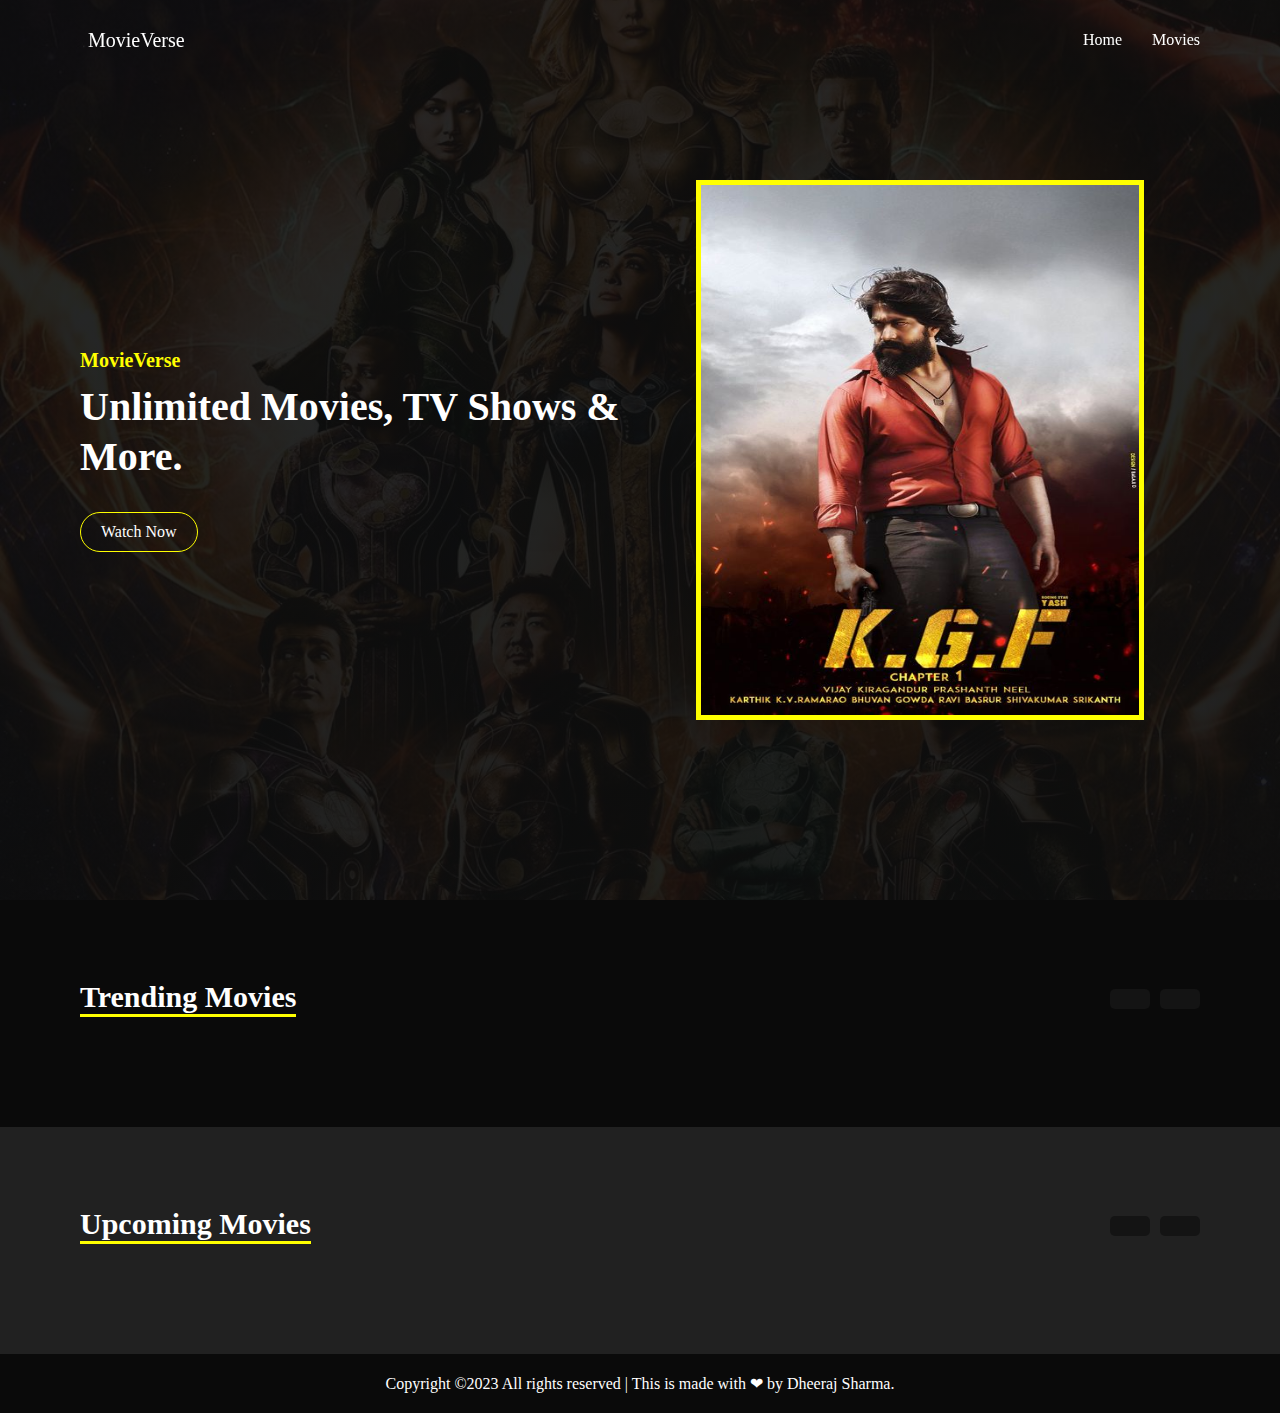
<file: index.html>
<!DOCTYPE html>
<html lang="en">
  <head>
    <meta charset="UTF-8" />
    <meta name="viewport" content="width=device-width, initial-scale=1.0" />
    <link
      rel="stylesheet"
      href="https://cdnjs.cloudflare.com/ajax/libs/font-awesome/6.5.1/css/all.min.css"
      integrity="sha512-DTOQO9RWCH3ppGqcWaEA1BIZOC6xxalwEsw9c2QQeAIftl+Vegovlnee1c9QX4TctnWMn13TZye+giMm8e2LwA=="
      crossorigin="anonymous"
      referrerpolicy="no-referrer"
    />
    <link rel="stylesheet" href="./css/style.css" />
    <link rel="shortcut icon" href="./img/favicon.png" type="image/x-icon">
    <title>MovieVerse</title>
  </head>
  <body>
    <!-- Navbar starts -->
    <header>
      <nav class="navbar" id="navbar">
        <div class="logoDiv">
          <i class="fa-solid fa-film"></i>
          <a href="/" class="logo">MovieVerse</a>
        </div>

        <ul class="menu">
          <li><a href="/" class="nav-links">Home</a></li>
          <li><a href="./movie.html" class="nav-links">Movies</a></li>
        </ul>
      </nav>

      <!-- Hero section -->
      <div class="hero-section">
        <div class="hero-section-left">
          <h3 class="hero-title">MovieVerse</h3>
          <p class="hero-subtitle">Unlimited Movies, TV Shows & More.</p>
          <button class="btn hero-section-btn">Watch Now</button>
        </div>
        <div class="hero-section-right">
          <img src="./img/KGF.jpg" alt="" class="hero-right-img" />
        </div>
      </div>
    </header>

    <main>
      <section class="trending-movie-section">
        <div class="section-header">
          <h3 class="section-heading">Trending Movies</h3>
          <div class="navigator">
            <i class="fa-solid fa-arrow-left" id="tmPrev"></i>
            <i class="fa-solid fa-arrow-right" id="tmNext"></i>
          </div>
        </div>

        <div class="topRatedContainer"></div>
      </section>

      <section class="upcoming-movie-section">
        <div class="section-header">
          <h3 class="section-heading">Upcoming Movies</h3>
          <div class="navigator">
            <i class="fa-solid fa-arrow-left" id="upPrev"></i>
            <i class="fa-solid fa-arrow-right" id="upNext"></i>
          </div>
        </div>

        <div class="upcomingContainer"></div>
      </section>
    </main>

    <footer>
      <p>
        Copyright ©2023 All rights reserved | This is made with ❤ by Dheeraj
        Sharma.
      </p>
    </footer>

    <script src="./js/index.js"></script>
  </body>
</html>
</file>
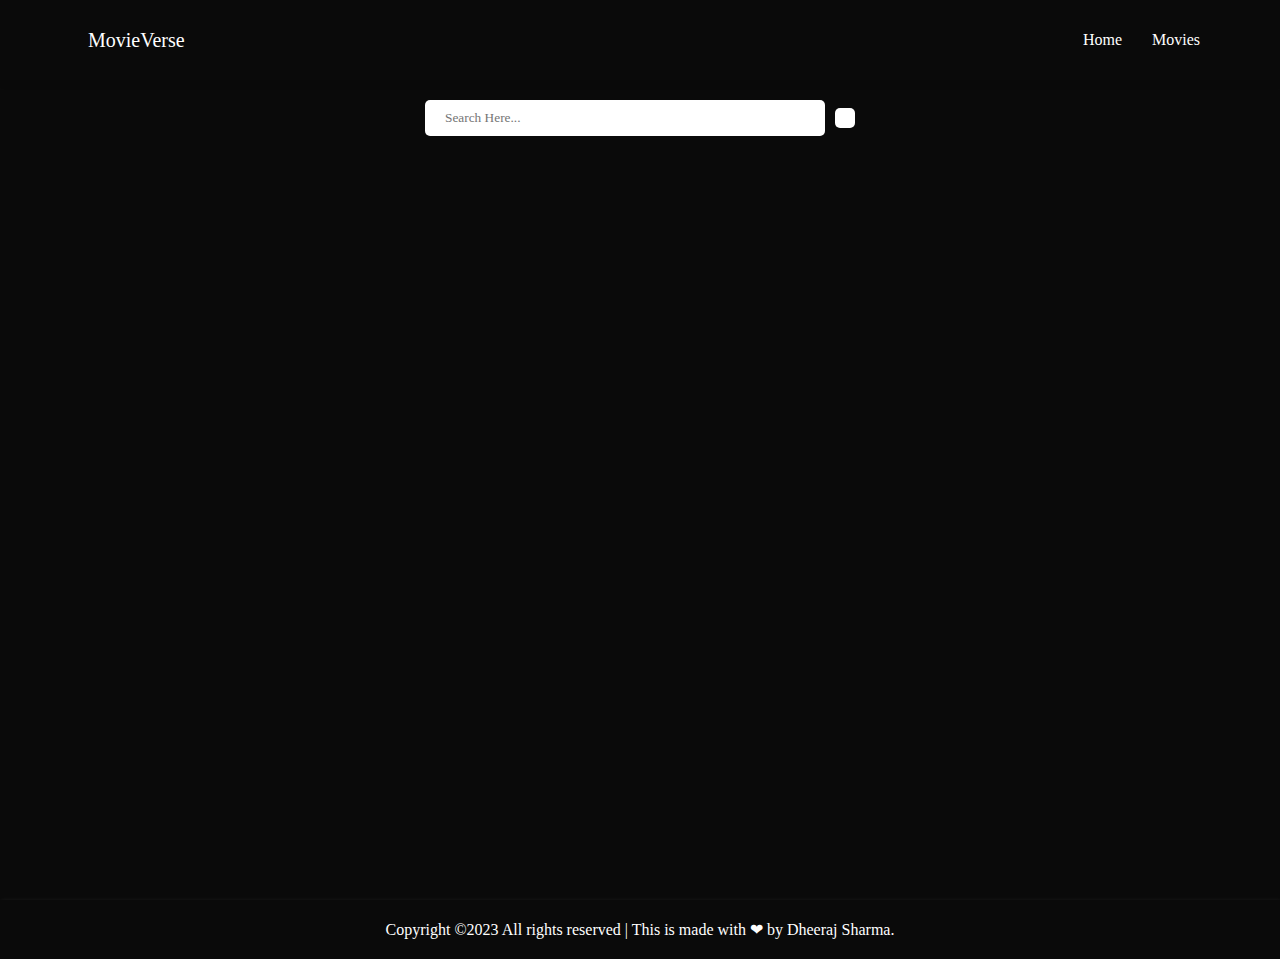
<file: movie.html>
<!DOCTYPE html>
<html lang="en">
  <head>
    <meta charset="UTF-8" />
    <meta name="viewport" content="width=device-width, initial-scale=1.0" />
    <link
      rel="stylesheet"
      href="https://cdnjs.cloudflare.com/ajax/libs/font-awesome/6.5.1/css/all.min.css"
      integrity="sha512-DTOQO9RWCH3ppGqcWaEA1BIZOC6xxalwEsw9c2QQeAIftl+Vegovlnee1c9QX4TctnWMn13TZye+giMm8e2LwA=="
      crossorigin="anonymous"
      referrerpolicy="no-referrer"
    />
    <link rel="shortcut icon" href="./img/favicon.png" type="image/x-icon" />
    <link rel="stylesheet" href="./css/movie.css" />
    <title>MovieVerse - Movies</title>
  </head>
  <body>
    <header>
      <nav class="navbar">
        <div class="logoDiv">
          <i class="fa-solid fa-film"></i>
          <a href="/" class="logo">MovieVerse</a>
        </div>

        <ul class="menu">
          <li><a href="/" class="nav-links">Home</a></li>
          <li><a href="./movie.html" class="nav-links">Movies</a></li>
        </ul>
      </nav>
    </header>

    <main>
      <section class="search-movie-section">
        <div class="searchBox">
          <input type="text" placeholder="Search Here..." id="inputSearch" />
          <i class="fa-solid fa-search" id="searchBtn"></i>
        </div>

        <div class="resultsContainer"></div>
      </section>
    </main>

    <footer>
      <p>
        Copyright ©2023 All rights reserved | This is made with ❤ by Dheeraj
        Sharma.
      </p>
    </footer>

    <script src="./js/movies.js"></script>
  </body>
</html>
</file>
<file: css/style.css>
* {
  margin: 0;
  padding: 0;
  box-sizing: border-box;
  font-family: "poppins";
}

:root {
  --yellow: yellow;
  --white: white;
}

html {
  font-size: 62.5%;
}

a {
  text-decoration: none;
}

li {
  list-style: none;
}

body {
  height: 100vh;
  width: 100vw;
  overflow-x: hidden;
  background-color: rgb(10, 10, 10);
  scroll-behavior: smooth;
}

.btn {
  border: none;
  outline: none;
  cursor: pointer;
  padding: 1rem 2rem;
}

/* Navbar Starts Here */
header {
  width: 100vw;
  height: 100vh;
  background: linear-gradient(to top, #0d0e0eea, #0d0e0ee3),
    url("../img/eternals.jpg") no-repeat center center/cover;
}

.navbar {
  display: flex;
  align-items: center;
  justify-content: space-between;
  width: 100vw;
  height: 8rem;
  background-color: transparent;
  box-shadow: 1px 1px 10px rgba(0, 0, 0, 0.1);
  padding: 0 8rem;
  position: fixed;
  z-index: 10;
}

.logoDiv {
  display: flex;
  align-items: center;
  gap: 0.8rem;
}

.logoDiv i {
  color: var(--yellow);
  font-size: 2rem;
}

.logoDiv .logo {
  color: var(--white);
  font-size: 2rem;
}

.menu {
  display: flex;
  align-items: center;
  justify-content: center;
  gap: 3rem;
}

.menu li a {
  color: var(--white);
  font-size: 1.6rem;
  font-weight: 500;
}

.menu li a:hover {
  color: var(--yellow);
}

/* Hero section stars */
.hero-section {
  height: 100%;
  width: 100%;
  padding: 0 8rem;
  display: flex;
  align-items: center;
  justify-content: center;
  width: 100%;
  height: 100%;
}

.hero-section-left {
  width: 100%;
  height: 100%;
  display: flex;
  align-items: flex-start;
  flex-direction: column;
  justify-content: center;
}

.hero-title {
  color: var(--yellow);
  font-size: 2rem;
}

.hero-subtitle {
  color: var(--white);
  font-size: 4rem;
  font-weight: bold;
  text-wrap: wrap;
  line-height: 5rem;
  margin: 1rem 0 3rem 0;
}

.hero-section-btn {
  background-color: transparent;
  border: 1px solid var(--yellow);
  border-radius: 2rem;
  color: var(--white);
  font-size: 1.6rem;
  font-weight: 500;
}

.hero-section-right {
  width: 100%;
  height: 100%;
  display: flex;
  align-items: center;
  justify-content: center;
}

.hero-right-img {
  width: 80%;
  height: 60%;
  border: 5px solid var(--yellow);
}

/* Trending movie section */
.trending-movie-section {
  width: 100vw;
  padding: 8rem;
}

.section-header {
  display: flex;
  align-items: center;
  justify-content: space-between;
  margin-bottom: 3rem;
}

.section-heading {
  font-size: 3rem;
  color: var(--white);
  border-bottom: 3px solid var(--yellow);
}

.topRatedContainer,
.upcomingContainer {
  display: grid;
  grid-template-rows: 1fr;
  grid-template-columns: repeat(4, 1fr);
  gap: 5rem;
}

.card {
  width: 100%;
  /* height: 100%; */
  background-color: #141414;
  padding: 0.8rem;
  border-radius: 0.5rem;
  box-shadow: -15px 15px 50px rgba(0, 0, 0, 0.15),
    15px -15px 50px rgba(0, 0, 0, 0.15);

  position: relative;
}

.overview-div {
  position: absolute;
  bottom: 0;
  background-color: var(--white);
  font-size: 1.6rem;
  padding: 1rem;
  border-radius: 0.5rem;
  width: 100%;
  height: 0%;
  overflow: auto;
  transition: all 1s ease-in-out;
  opacity: 0;
  pointer-events: none;
}

.card:hover .overview-div {
  height: 100%;
  opacity: 1;
  pointer-events: all;
}

.navigator {
  display: flex;
  align-items: center;
  gap: 1rem;
}
.navigator i {
  background-color: #141414;
  color: var(--white);
  padding: 1rem 2rem;
  font-size: 1.6rem;
  cursor: pointer;
  border-radius: 0.5rem;
}

.card-body {
  text-align: center;
  padding: 1rem 0;
}

.card-title {
  color: var(--white);
  font-size: 2rem;
  margin-bottom: 1rem;
}

.card img {
  width: 100%;
}

.card-btn {
  background-color: transparent;
  border: 1px solid var(--yellow);
  border-radius: 2rem;
  color: var(--white);
  font-size: 1.6rem;
  font-weight: 500;
  padding: 0.5rem 2rem;
}

/* Upcoming Movies Section */
.upcoming-movie-section {
  padding: 8rem;
  background-color: rgb(33, 33, 33);
}

/* Footer Starts */
footer {
  text-align: center;
  padding: 2rem 0;
}

footer p {
  color: white;
  font-size: 1.6rem;
}
</file>
<file: css/movie.css>
* {
  margin: 0;
  padding: 0;
  box-sizing: border-box;
  font-family: "poppins";
}

:root {
  --yellow: yellow;
  --white: white;
}

html {
  font-size: 62.5%;
}

a {
  text-decoration: none;
}

li {
  list-style: none;
}

body {
  height: 100vh;
  width: 100vw;
  overflow-x: hidden;
  background-color: rgb(10, 10, 10);
  scroll-behavior: smooth;
}

.btn {
  border: none;
  outline: none;
  cursor: pointer;
  padding: 1rem 2rem;
}

.navbar {
  display: flex;
  align-items: center;
  justify-content: space-between;
  width: 100vw;
  height: 8rem;
  background-color: transparent;
  box-shadow: 1px 1px 10px rgba(0, 0, 0, 0.1);
  padding: 0 8rem;
  /* position: fixed; */
  z-index: 10;
}

.logoDiv {
  display: flex;
  align-items: center;
  gap: 0.8rem;
}

.logoDiv i {
  color: var(--yellow);
  font-size: 2rem;
}

.logoDiv .logo {
  color: var(--white);
  font-size: 2rem;
}

.menu {
  display: flex;
  align-items: center;
  justify-content: center;
  gap: 3rem;
}

.menu li a {
  color: var(--white);
  font-size: 1.6rem;
  font-weight: 500;
}

.menu li a:hover {
  color: var(--yellow);
}

/* search sections */
.search-movie-section {
  width: 100vw;
  min-height: calc(100vh - 8rem - 2rem);
}
.searchBox {
  width: 100%;
  /* text-align: center; */
  margin-top: 2rem;
  display: flex;
  align-items: center;
  justify-content: center;
}

.searchBox input {
  background-color: var(--white);
  width: 40rem !important;
  padding: 1rem 2rem;
  border-radius: 0.5rem;
  border: none;
  outline: none;
  color: black;
  margin-right: 1rem;
}

.searchBox i {
  background-color: var(--white);
  padding: 1rem;
  border-radius: 0.5rem;
  font-size: 1.8rem;
  color: black;
  cursor: pointer;
}

/* Trending movie section */
.resultsContainer {
  display: grid;
  grid-template-rows: 1fr;
  grid-template-columns: repeat(4, 1fr);
  gap: 5rem;
  padding: 8rem;
}

.card {
  width: 100%;
  /* height: 100%; */
  background-color: #141414;
  padding: 0.8rem;
  border-radius: 0.5rem;
  box-shadow: -15px 15px 50px rgba(0, 0, 0, 0.15),
    15px -15px 50px rgba(0, 0, 0, 0.15);

  position: relative;
}

.overview-div {
  position: absolute;
  bottom: 0;
  background-color: var(--white);
  font-size: 1.6rem;
  padding: 1rem;
  border-radius: 0.5rem;
  width: 100%;
  height: 0%;
  overflow: auto;
  transition: all 1s ease-in-out;
  opacity: 0;
  pointer-events: none;
}

.card:hover .overview-div {
  height: 100%;
  opacity: 1;
  pointer-events: all;
}

.card-body {
  text-align: center;
  padding: 1rem 0;
}

.card-title {
  color: var(--white);
  font-size: 2rem;
  margin-bottom: 1rem;
}

.card img {
  width: 100%;
}

.card-btn {
  background-color: transparent;
  border: 1px solid var(--yellow);
  border-radius: 2rem;
  color: var(--white);
  font-size: 1.6rem;
  font-weight: 500;
  padding: 0.5rem 2rem;
}

/* Footer Starts */
footer {
  text-align: center;
  padding: 2rem 0;
  box-shadow: 1px 1px 5px rgba(255, 255, 255, 0.1);
}

footer p {
  color: white;
  font-size: 1.6rem;
}
</file>
